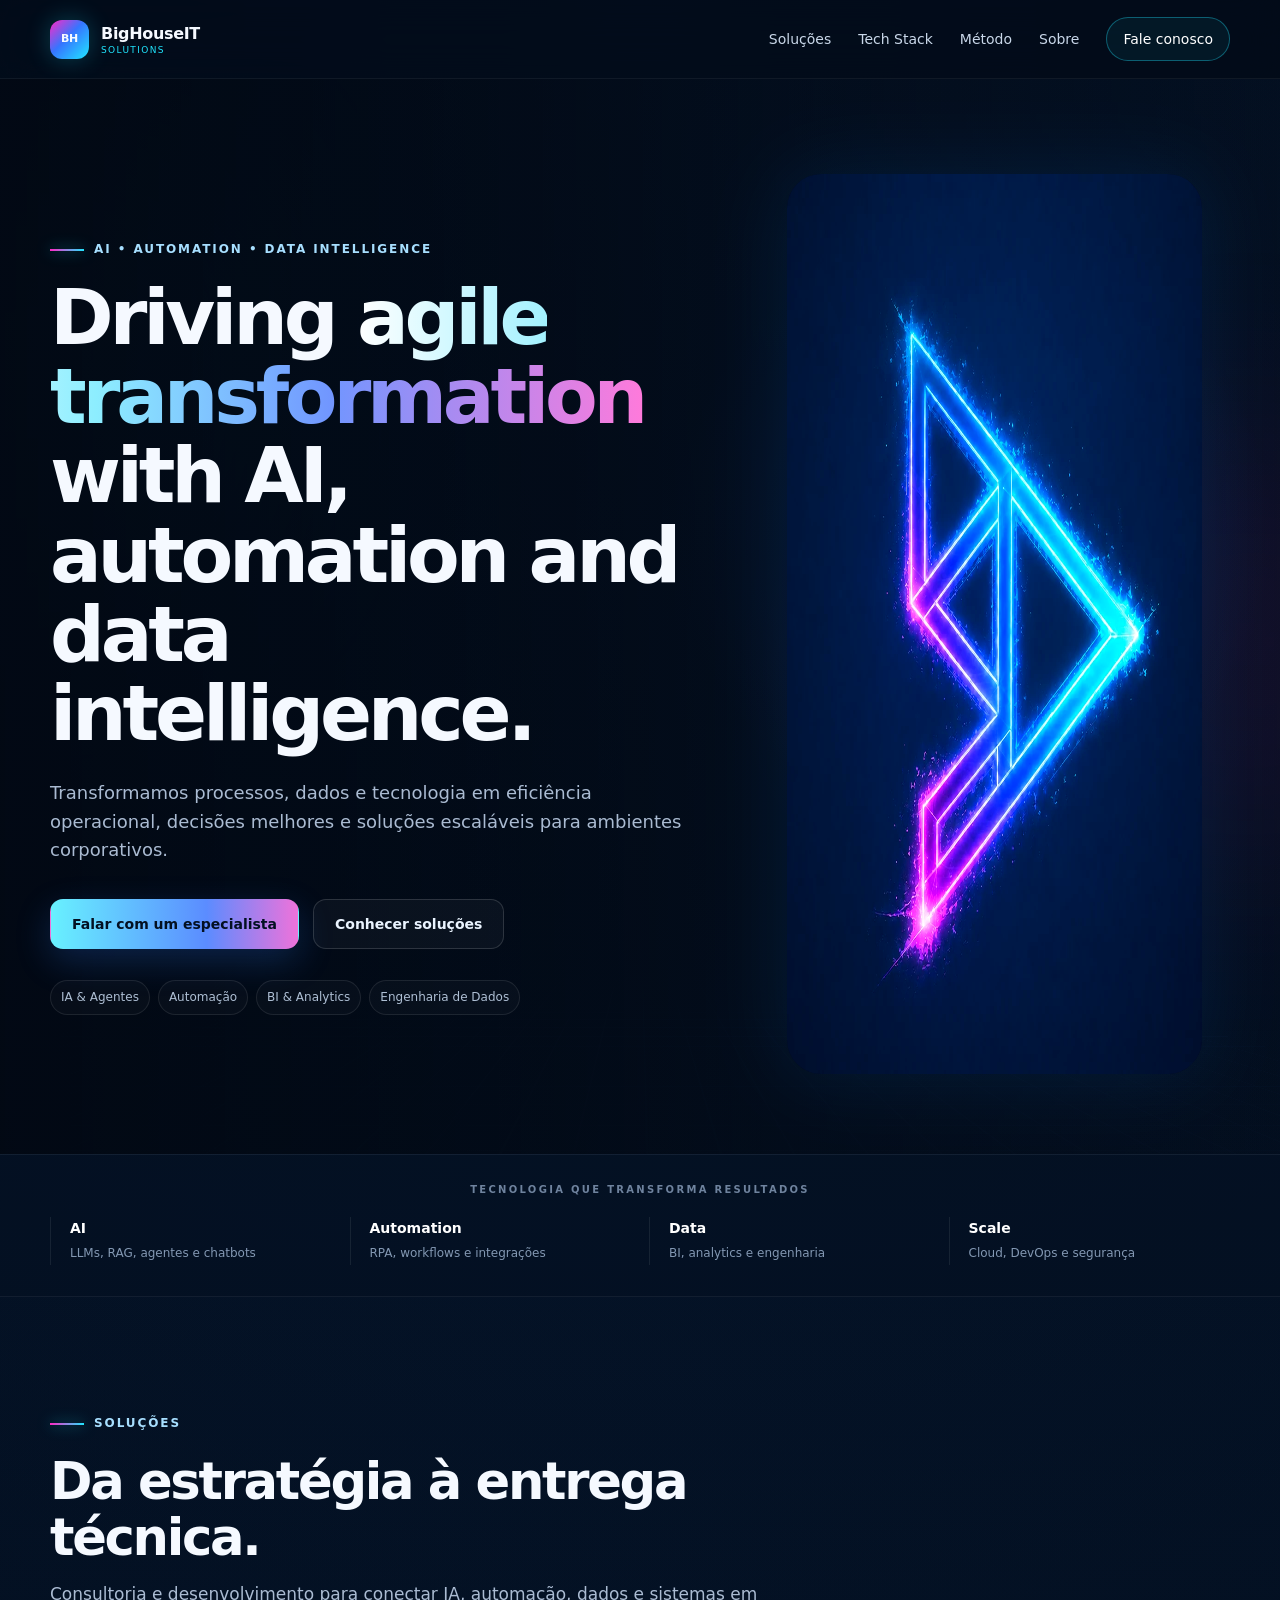
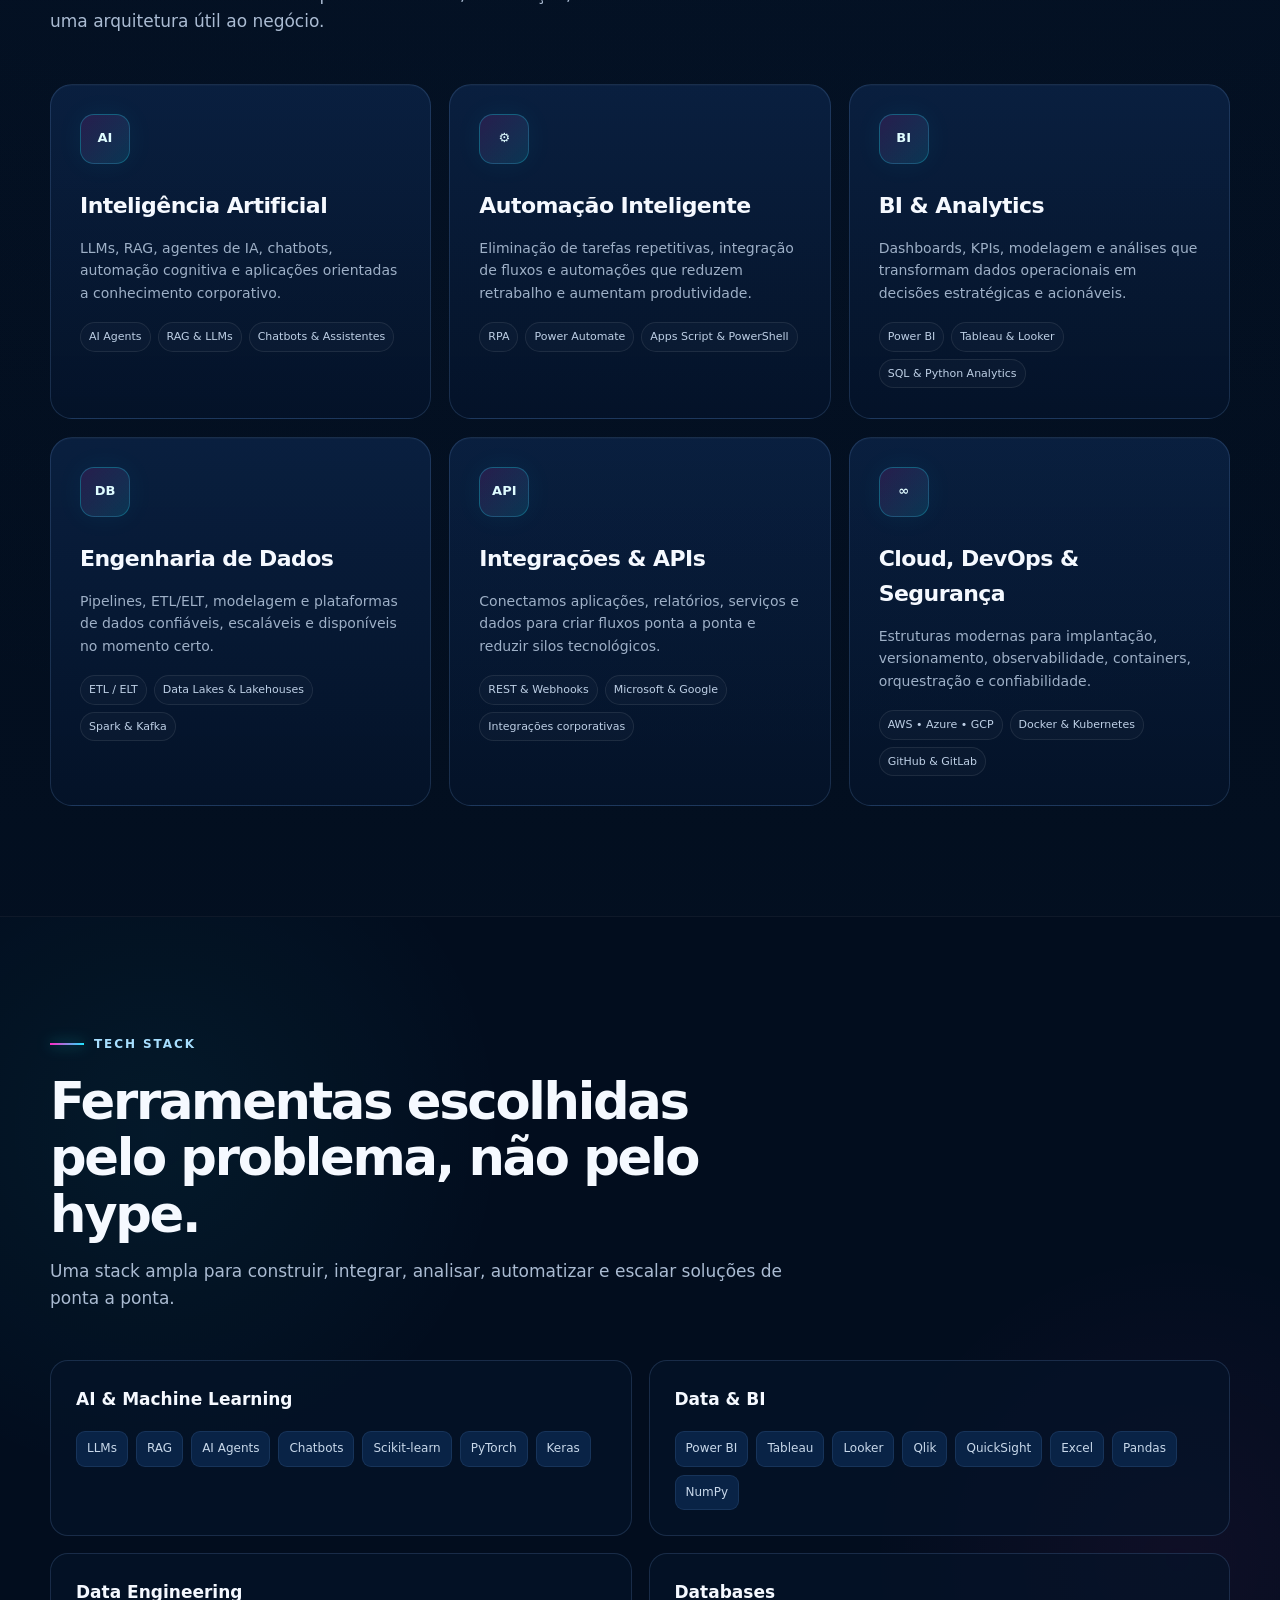
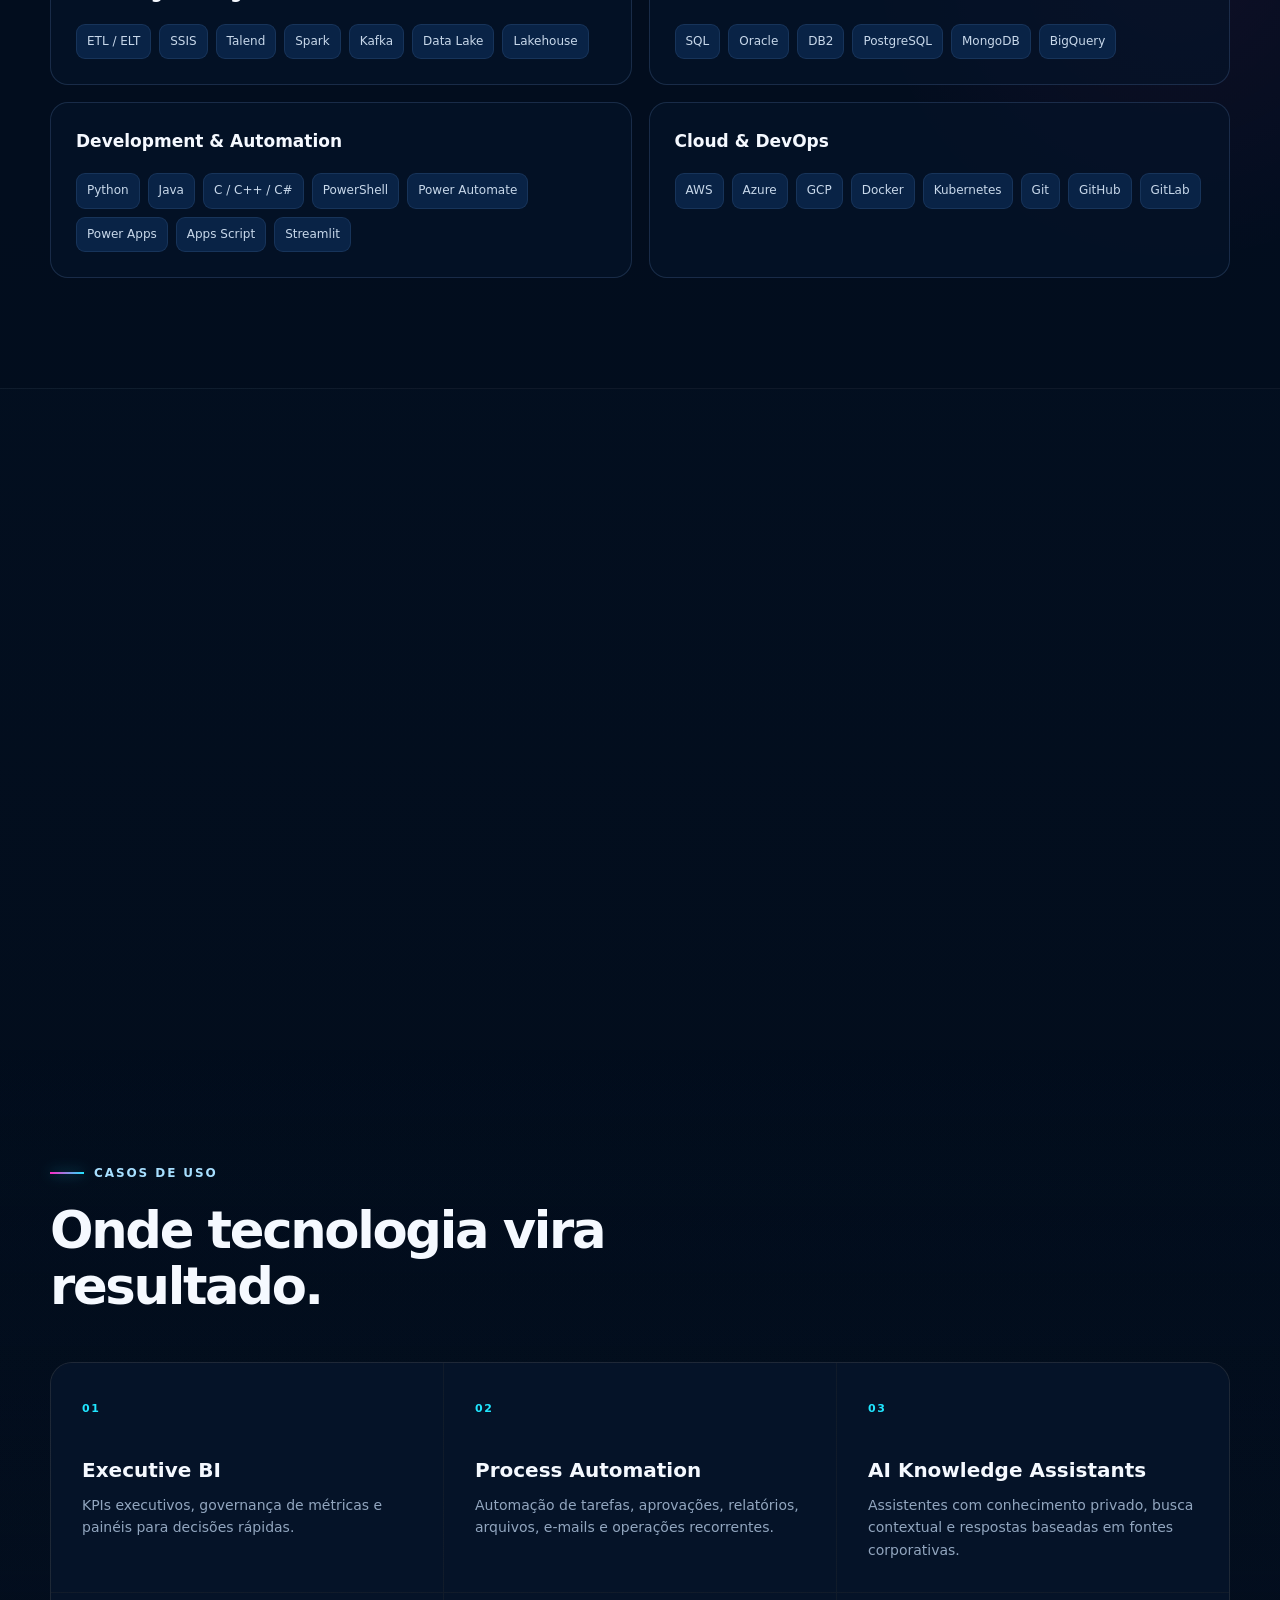
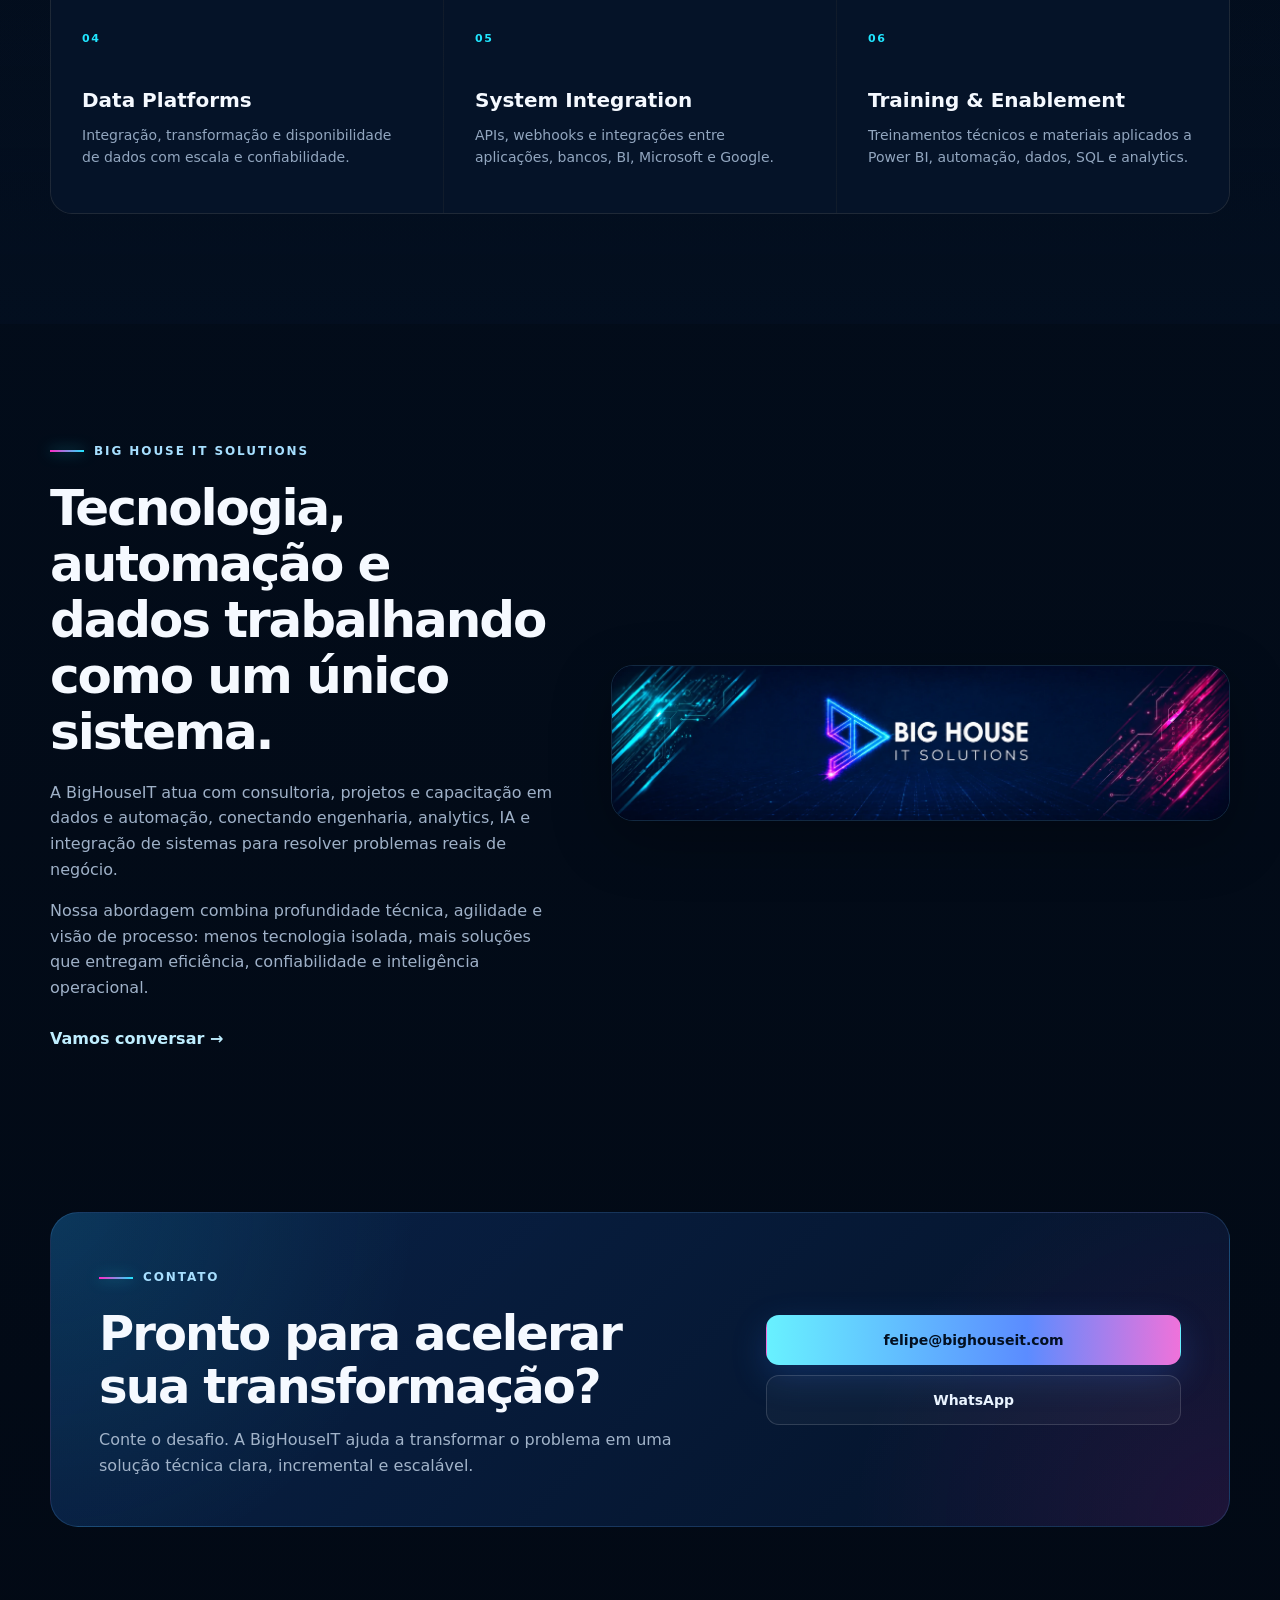
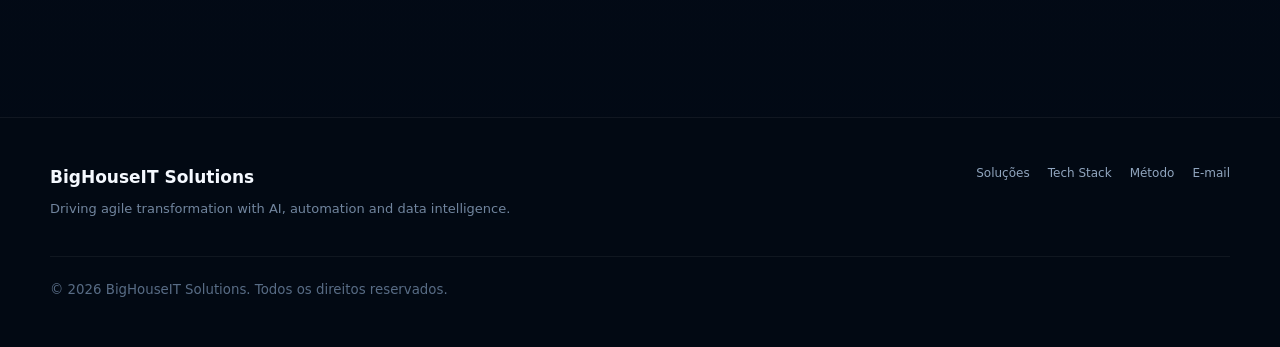
<file: index.html>
<!doctype html>
<html lang="pt-BR">
<head>
  <meta charset="utf-8">
  <meta name="viewport" content="width=device-width, initial-scale=1">
  <title>BigHouseIT Solutions | AI, Automação e Inteligência de Dados</title>
  <meta name="description" content="Driving agile transformation with AI, automation and data intelligence. Soluções em IA, automação inteligente, BI, engenharia de dados, integrações, cloud e DevOps.">
  <meta name="theme-color" content="#06162f">
  <meta name="robots" content="index,follow">
  <link rel="canonical" href="https://bighouseit.com/">
  <link rel="icon" href="assets/favicon.png" type="image/png">
  <link rel="manifest" href="site.webmanifest">

  <meta property="og:type" content="website">
  <meta property="og:title" content="BigHouseIT Solutions">
  <meta property="og:description" content="Driving agile transformation with AI, automation and data intelligence.">
  <meta property="og:url" content="https://bighouseit.com/">
  <meta property="og:image" content="https://bighouseit.com/assets/og-cover.jpg">

  <meta name="twitter:card" content="summary_large_image">
  <meta name="twitter:title" content="BigHouseIT Solutions">
  <meta name="twitter:description" content="Driving agile transformation with AI, automation and data intelligence.">
  <meta name="twitter:image" content="https://bighouseit.com/assets/og-cover.jpg">

  <link rel="stylesheet" href="styles.css">
</head>
<body>
  <div class="page-glow page-glow-a" aria-hidden="true"></div>
  <div class="page-glow page-glow-b" aria-hidden="true"></div>

  <header class="site-header" id="top">
    <div class="container nav-wrap">
      <a class="brand" href="#top" aria-label="BigHouseIT Solutions - início">
        <span class="brand-mark">BH</span>
        <span>
          <strong>BigHouseIT</strong>
          <small>Solutions</small>
        </span>
      </a>

      <button class="menu-toggle" aria-label="Abrir menu" aria-expanded="false" aria-controls="main-nav">
        <span></span><span></span><span></span>
      </button>

      <nav id="main-nav" class="main-nav" aria-label="Navegação principal">
        <a href="#solucoes">Soluções</a>
        <a href="#stack">Tech Stack</a>
        <a href="#metodo">Método</a>
        <a href="#sobre">Sobre</a>
        <a href="#contato" class="nav-cta">Fale conosco</a>
      </nav>
    </div>
  </header>

  <main>
    <section class="hero">
      <div class="hero-grid"></div>
      <div class="container hero-content">
        <div class="hero-copy reveal">
          <div class="eyebrow">AI • AUTOMATION • DATA INTELLIGENCE</div>
          <h1>Driving <span class="gradient-text">agile transformation</span> with AI, automation and data intelligence.</h1>
          <p>
            Transformamos processos, dados e tecnologia em eficiência operacional,
            decisões melhores e soluções escaláveis para ambientes corporativos.
          </p>
          <div class="hero-actions">
            <a class="btn btn-primary" href="mailto:felipe@bighouseit.com?subject=Contato%20pelo%20site%20BigHouseIT">Falar com um especialista</a>
            <a class="btn btn-ghost" href="#solucoes">Conhecer soluções</a>
          </div>
          <div class="hero-pills" aria-label="Áreas de atuação">
            <span>IA & Agentes</span>
            <span>Automação</span>
            <span>BI & Analytics</span>
            <span>Engenharia de Dados</span>
          </div>
        </div>

        <div class="hero-visual reveal">
          <div class="logo-orbit">
            <span class="orbit orbit-a"></span>
            <span class="orbit orbit-b"></span>
            <img src="assets/logo-neon.webp" alt="Símbolo neon da BigHouseIT Solutions" width="900" height="900">
          </div>
        </div>
      </div>
    </section>

    <section class="proof-strip">
      <div class="container">
        <p class="proof-label">TECNOLOGIA QUE TRANSFORMA RESULTADOS</p>
        <div class="proof-grid">
          <div><strong>AI</strong><span>LLMs, RAG, agentes e chatbots</span></div>
          <div><strong>Automation</strong><span>RPA, workflows e integrações</span></div>
          <div><strong>Data</strong><span>BI, analytics e engenharia</span></div>
          <div><strong>Scale</strong><span>Cloud, DevOps e segurança</span></div>
        </div>
      </div>
    </section>

    <section class="section" id="solucoes">
      <div class="container">
        <div class="section-heading reveal">
          <div class="eyebrow">SOLUÇÕES</div>
          <h2>Da estratégia à entrega técnica.</h2>
          <p>Consultoria e desenvolvimento para conectar IA, automação, dados e sistemas em uma arquitetura útil ao negócio.</p>
        </div>

        <div class="cards services-grid">
          <article class="card reveal">
            <div class="icon-box">AI</div>
            <h3>Inteligência Artificial</h3>
            <p>LLMs, RAG, agentes de IA, chatbots, automação cognitiva e aplicações orientadas a conhecimento corporativo.</p>
            <ul><li>AI Agents</li><li>RAG & LLMs</li><li>Chatbots & Assistentes</li></ul>
          </article>

          <article class="card reveal">
            <div class="icon-box">⚙</div>
            <h3>Automação Inteligente</h3>
            <p>Eliminação de tarefas repetitivas, integração de fluxos e automações que reduzem retrabalho e aumentam produtividade.</p>
            <ul><li>RPA</li><li>Power Automate</li><li>Apps Script & PowerShell</li></ul>
          </article>

          <article class="card reveal">
            <div class="icon-box">BI</div>
            <h3>BI & Analytics</h3>
            <p>Dashboards, KPIs, modelagem e análises que transformam dados operacionais em decisões estratégicas e acionáveis.</p>
            <ul><li>Power BI</li><li>Tableau & Looker</li><li>SQL & Python Analytics</li></ul>
          </article>

          <article class="card reveal">
            <div class="icon-box">DB</div>
            <h3>Engenharia de Dados</h3>
            <p>Pipelines, ETL/ELT, modelagem e plataformas de dados confiáveis, escaláveis e disponíveis no momento certo.</p>
            <ul><li>ETL / ELT</li><li>Data Lakes & Lakehouses</li><li>Spark & Kafka</li></ul>
          </article>

          <article class="card reveal">
            <div class="icon-box">API</div>
            <h3>Integrações & APIs</h3>
            <p>Conectamos aplicações, relatórios, serviços e dados para criar fluxos ponta a ponta e reduzir silos tecnológicos.</p>
            <ul><li>REST & Webhooks</li><li>Microsoft & Google</li><li>Integrações corporativas</li></ul>
          </article>

          <article class="card reveal">
            <div class="icon-box">∞</div>
            <h3>Cloud, DevOps & Segurança</h3>
            <p>Estruturas modernas para implantação, versionamento, observabilidade, containers, orquestração e confiabilidade.</p>
            <ul><li>AWS • Azure • GCP</li><li>Docker & Kubernetes</li><li>GitHub & GitLab</li></ul>
          </article>
        </div>
      </div>
    </section>

    <section class="section alt-section" id="stack">
      <div class="container">
        <div class="section-heading reveal">
          <div class="eyebrow">TECH STACK</div>
          <h2>Ferramentas escolhidas pelo problema, não pelo hype.</h2>
          <p>Uma stack ampla para construir, integrar, analisar, automatizar e escalar soluções de ponta a ponta.</p>
        </div>

        <div class="stack-grid">
          <div class="stack-card reveal">
            <h3>AI & Machine Learning</h3>
            <div class="tags">
              <span>LLMs</span><span>RAG</span><span>AI Agents</span><span>Chatbots</span>
              <span>Scikit-learn</span><span>PyTorch</span><span>Keras</span>
            </div>
          </div>
          <div class="stack-card reveal">
            <h3>Data & BI</h3>
            <div class="tags">
              <span>Power BI</span><span>Tableau</span><span>Looker</span><span>Qlik</span>
              <span>QuickSight</span><span>Excel</span><span>Pandas</span><span>NumPy</span>
            </div>
          </div>
          <div class="stack-card reveal">
            <h3>Data Engineering</h3>
            <div class="tags">
              <span>ETL / ELT</span><span>SSIS</span><span>Talend</span><span>Spark</span>
              <span>Kafka</span><span>Data Lake</span><span>Lakehouse</span>
            </div>
          </div>
          <div class="stack-card reveal">
            <h3>Databases</h3>
            <div class="tags">
              <span>SQL</span><span>Oracle</span><span>DB2</span><span>PostgreSQL</span>
              <span>MongoDB</span><span>BigQuery</span>
            </div>
          </div>
          <div class="stack-card reveal">
            <h3>Development & Automation</h3>
            <div class="tags">
              <span>Python</span><span>Java</span><span>C / C++ / C#</span><span>PowerShell</span>
              <span>Power Automate</span><span>Power Apps</span><span>Apps Script</span><span>Streamlit</span>
            </div>
          </div>
          <div class="stack-card reveal">
            <h3>Cloud & DevOps</h3>
            <div class="tags">
              <span>AWS</span><span>Azure</span><span>GCP</span><span>Docker</span>
              <span>Kubernetes</span><span>Git</span><span>GitHub</span><span>GitLab</span>
            </div>
          </div>
        </div>
      </div>
    </section>

    <section class="section" id="metodo">
      <div class="container">
        <div class="section-heading reveal">
          <div class="eyebrow">AGILE DELIVERY</div>
          <h2>Velocidade com direção.</h2>
          <p>Entregas incrementais, validação rápida e evolução contínua para reduzir risco e gerar valor desde as primeiras etapas.</p>
        </div>

        <div class="timeline">
          <div class="step reveal"><span>01</span><h3>Discover</h3><p>Entendimento do processo, dor, dados, sistemas e métricas de sucesso.</p></div>
          <div class="step reveal"><span>02</span><h3>Design</h3><p>Arquitetura, backlog, priorização e desenho da solução com foco em impacto.</p></div>
          <div class="step reveal"><span>03</span><h3>Build</h3><p>Implementação iterativa com entregas demonstráveis, integração e qualidade técnica.</p></div>
          <div class="step reveal"><span>04</span><h3>Scale</h3><p>Automação, observabilidade, documentação, treinamento e evolução contínua.</p></div>
        </div>
      </div>
    </section>

    <section class="section cases">
      <div class="container">
        <div class="section-heading reveal">
          <div class="eyebrow">CASOS DE USO</div>
          <h2>Onde tecnologia vira resultado.</h2>
        </div>

        <div class="case-grid">
          <article class="case reveal"><strong>01</strong><h3>Executive BI</h3><p>KPIs executivos, governança de métricas e painéis para decisões rápidas.</p></article>
          <article class="case reveal"><strong>02</strong><h3>Process Automation</h3><p>Automação de tarefas, aprovações, relatórios, arquivos, e-mails e operações recorrentes.</p></article>
          <article class="case reveal"><strong>03</strong><h3>AI Knowledge Assistants</h3><p>Assistentes com conhecimento privado, busca contextual e respostas baseadas em fontes corporativas.</p></article>
          <article class="case reveal"><strong>04</strong><h3>Data Platforms</h3><p>Integração, transformação e disponibilidade de dados com escala e confiabilidade.</p></article>
          <article class="case reveal"><strong>05</strong><h3>System Integration</h3><p>APIs, webhooks e integrações entre aplicações, bancos, BI, Microsoft e Google.</p></article>
          <article class="case reveal"><strong>06</strong><h3>Training & Enablement</h3><p>Treinamentos técnicos e materiais aplicados a Power BI, automação, dados, SQL e analytics.</p></article>
        </div>
      </div>
    </section>

    <section class="section brand-section" id="sobre">
      <div class="container brand-layout">
        <div class="brand-copy reveal">
          <div class="eyebrow">BIG HOUSE IT SOLUTIONS</div>
          <h2>Tecnologia, automação e dados trabalhando como um único sistema.</h2>
          <p>
            A BigHouseIT atua com consultoria, projetos e capacitação em dados e automação,
            conectando engenharia, analytics, IA e integração de sistemas para resolver problemas reais de negócio.
          </p>
          <p>
            Nossa abordagem combina profundidade técnica, agilidade e visão de processo:
            menos tecnologia isolada, mais soluções que entregam eficiência, confiabilidade e inteligência operacional.
          </p>
          <a class="text-link" href="#contato">Vamos conversar →</a>
        </div>
        <div class="brand-banner reveal">
          <img src="assets/banner-linkedin.webp" alt="Banner institucional Big House IT Solutions" loading="lazy">
        </div>
      </div>
    </section>

    <section class="section contact-section" id="contato">
      <div class="container contact-box reveal">
        <div>
          <div class="eyebrow">CONTATO</div>
          <h2>Pronto para acelerar sua transformação?</h2>
          <p>Conte o desafio. A BigHouseIT ajuda a transformar o problema em uma solução técnica clara, incremental e escalável.</p>
        </div>
        <div class="contact-actions">
          <a class="btn btn-primary" href="mailto:felipe@bighouseit.com?subject=Projeto%20BigHouseIT">felipe@bighouseit.com</a>
          <a class="btn btn-ghost" href="https://wa.me/5531936185764?text=Olá%2C%20vim%20pelo%20site%20da%20BigHouseIT%20e%20gostaria%20de%20conversar%20sobre%20um%20projeto." target="_blank" rel="noopener">WhatsApp</a>
        </div>
      </div>
    </section>
  </main>

  <footer class="site-footer">
    <div class="container footer-grid">
      <div>
        <strong>BigHouseIT Solutions</strong>
        <p>Driving agile transformation with AI, automation and data intelligence.</p>
      </div>
      <div class="footer-links">
        <a href="#solucoes">Soluções</a>
        <a href="#stack">Tech Stack</a>
        <a href="#metodo">Método</a>
        <a href="mailto:felipe@bighouseit.com">E-mail</a>
      </div>
      <small>© <span id="year"></span> BigHouseIT Solutions. Todos os direitos reservados.</small>
    </div>
  </footer>

  <script src="script.js"></script>
</body>
</html>
</file>
<file: styles.css>
:root {
  --bg: #020b18;
  --bg-2: #06162f;
  --panel: rgba(7, 28, 58, 0.72);
  --panel-strong: #071b38;
  --text: #f5f9ff;
  --muted: #aabbd2;
  --line: rgba(135, 188, 255, 0.16);
  --cyan: #20e6ff;
  --blue: #3675ff;
  --violet: #7b4dff;
  --magenta: #ff28c6;
  --max: 1180px;
  --radius: 22px;
  --shadow: 0 18px 60px rgba(0, 0, 0, .28);
}

* { box-sizing: border-box; }
html { scroll-behavior: smooth; }
body {
  margin: 0;
  color: var(--text);
  background:
    radial-gradient(circle at 50% 0%, rgba(19, 73, 143, .22), transparent 35%),
    linear-gradient(180deg, #020914 0%, #031022 42%, #020914 100%);
  font-family: Inter, ui-sans-serif, system-ui, -apple-system, BlinkMacSystemFont, "Segoe UI", sans-serif;
  line-height: 1.6;
  overflow-x: hidden;
}

a { color: inherit; }
img { max-width: 100%; display: block; }
.container { width: min(var(--max), calc(100% - 40px)); margin: 0 auto; }

.page-glow {
  position: fixed;
  width: 420px;
  height: 420px;
  filter: blur(110px);
  opacity: .09;
  pointer-events: none;
  z-index: -1;
}
.page-glow-a { top: 18%; left: -180px; background: var(--cyan); }
.page-glow-b { top: 48%; right: -180px; background: var(--magenta); }

.site-header {
  position: sticky;
  top: 0;
  z-index: 50;
  background: rgba(2, 9, 20, .72);
  backdrop-filter: blur(18px);
  border-bottom: 1px solid rgba(255,255,255,.055);
}
.nav-wrap { height: 78px; display: flex; align-items: center; justify-content: space-between; gap: 24px; }
.brand { display: flex; align-items: center; gap: 12px; text-decoration: none; }
.brand-mark {
  width: 39px; height: 39px; border-radius: 12px;
  display: grid; place-items: center;
  font-size: 11px; font-weight: 900; letter-spacing: -.03em;
  background: linear-gradient(135deg, var(--magenta), var(--blue) 45%, var(--cyan));
  box-shadow: 0 0 25px rgba(32, 230, 255, .24);
}
.brand strong { display: block; font-size: 16px; letter-spacing: -.02em; }
.brand small { color: var(--cyan); display: block; margin-top: -3px; letter-spacing: .15em; text-transform: uppercase; font-size: 9px; }

.main-nav { display: flex; align-items: center; gap: 27px; }
.main-nav a { text-decoration: none; color: #c9d7e9; font-size: 14px; transition: .2s ease; }
.main-nav a:hover { color: #fff; }
.main-nav .nav-cta {
  padding: 10px 16px;
  border: 1px solid rgba(32,230,255,.35);
  border-radius: 999px;
  color: #fff;
  background: rgba(32,230,255,.06);
}
.menu-toggle { display: none; background: transparent; border: 0; padding: 8px; }
.menu-toggle span { display: block; width: 24px; height: 2px; margin: 5px 0; background: #fff; }

.hero {
  min-height: 760px;
  display: grid;
  align-items: center;
  position: relative;
  overflow: hidden;
  border-bottom: 1px solid rgba(255,255,255,.06);
}
.hero::before {
  content: "";
  position: absolute;
  inset: 0;
  background:
    linear-gradient(90deg, rgba(2,9,20,.98) 0%, rgba(2,9,20,.76) 48%, rgba(2,9,20,.35) 100%),
    radial-gradient(circle at 76% 42%, rgba(40,95,255,.22), transparent 26%),
    radial-gradient(circle at 74% 56%, rgba(255,40,198,.1), transparent 19%);
  z-index: -1;
}
.hero-grid {
  position: absolute; inset: 0; z-index: -2; opacity: .3;
  background-image:
    linear-gradient(rgba(54,117,255,.11) 1px, transparent 1px),
    linear-gradient(90deg, rgba(54,117,255,.11) 1px, transparent 1px);
  background-size: 46px 46px;
  mask-image: linear-gradient(to bottom, transparent 2%, black 38%, transparent 100%);
  transform: perspective(650px) rotateX(67deg) scale(1.6) translateY(31%);
  transform-origin: center bottom;
}
.hero-content { display: grid; grid-template-columns: 1.15fr .85fr; align-items: center; gap: 70px; padding: 95px 0 80px; }
.eyebrow {
  display: inline-flex;
  align-items: center;
  gap: 10px;
  font-size: 12px;
  font-weight: 800;
  letter-spacing: .16em;
  color: #a7dfff;
  margin-bottom: 19px;
}
.eyebrow::before {
  content: "";
  width: 34px; height: 2px;
  background: linear-gradient(90deg, var(--magenta), var(--cyan));
  box-shadow: 0 0 14px rgba(32,230,255,.6);
}
.hero h1 {
  margin: 0;
  max-width: 790px;
  font-size: clamp(46px, 6vw, 78px);
  line-height: 1.03;
  letter-spacing: -.055em;
}
.gradient-text {
  color: transparent;
  background: linear-gradient(90deg, #ffffff 0%, #8deeff 30%, #7196ff 60%, #ff7adb 100%);
  -webkit-background-clip: text;
  background-clip: text;
}
.hero-copy > p { max-width: 700px; margin: 26px 0 0; color: var(--muted); font-size: 18px; }
.hero-actions { display: flex; flex-wrap: wrap; gap: 14px; margin-top: 34px; }
.btn {
  display: inline-flex; align-items: center; justify-content: center;
  min-height: 50px; padding: 0 21px; border-radius: 13px;
  text-decoration: none; font-weight: 800; font-size: 14px;
  border: 1px solid transparent; transition: transform .2s ease, border-color .2s ease, background .2s ease;
}
.btn:hover { transform: translateY(-2px); }
.btn-primary {
  color: #031022;
  background: linear-gradient(90deg, #68f1ff, #5b8cff 63%, #ef72da);
  box-shadow: 0 12px 35px rgba(50,129,255,.22);
}
.btn-ghost { color: #eaf4ff; border-color: rgba(255,255,255,.14); background: rgba(255,255,255,.035); }
.btn-ghost:hover { border-color: rgba(32,230,255,.42); background: rgba(32,230,255,.055); }

.hero-pills { display: flex; flex-wrap: wrap; gap: 8px; margin-top: 31px; }
.hero-pills span {
  padding: 7px 10px;
  border-radius: 999px;
  color: #aebfd4;
  font-size: 12px;
  border: 1px solid rgba(255,255,255,.09);
  background: rgba(255,255,255,.025);
}
.hero-visual { display: grid; place-items: center; }
.logo-orbit { position: relative; width: min(480px, 100%); aspect-ratio: 1; display: grid; place-items: center; }
.logo-orbit img {
  width: 88%;
  border-radius: 34px;
  filter: saturate(1.08) contrast(1.03);
  box-shadow: 0 0 80px rgba(0, 126, 255, .13);
}
.orbit { position: absolute; inset: 7%; border-radius: 50%; border: 1px solid rgba(32,230,255,.12); }
.orbit-a { animation: spin 22s linear infinite; }
.orbit-b { inset: 16%; border-color: rgba(255,40,198,.13); animation: spin 16s linear reverse infinite; }
.orbit::after {
  content:""; position: absolute; width: 8px; height: 8px; border-radius: 50%;
  top: 17%; right: 7%; background: var(--cyan); box-shadow: 0 0 16px var(--cyan);
}
.orbit-b::after { background: var(--magenta); box-shadow: 0 0 16px var(--magenta); }
@keyframes spin { to { transform: rotate(360deg); } }

.proof-strip { padding: 27px 0 31px; border-bottom: 1px solid rgba(255,255,255,.06); background: rgba(4,16,34,.58); }
.proof-label { margin: 0 0 19px; text-align: center; color: #6f839e; font-size: 10px; letter-spacing: .23em; font-weight: 800; }
.proof-grid { display: grid; grid-template-columns: repeat(4, 1fr); gap: 18px; }
.proof-grid div { border-left: 1px solid rgba(255,255,255,.08); padding-left: 19px; }
.proof-grid strong { display: block; font-size: 14px; color: #fff; }
.proof-grid span { color: #8398b3; font-size: 12px; }

.section { padding: 110px 0; position: relative; }
.alt-section {
  background:
    radial-gradient(circle at 12% 20%, rgba(32,230,255,.055), transparent 25%),
    radial-gradient(circle at 92% 60%, rgba(255,40,198,.05), transparent 23%),
    rgba(3, 14, 30, .78);
  border-top: 1px solid rgba(255,255,255,.05);
  border-bottom: 1px solid rgba(255,255,255,.05);
}
.section-heading { max-width: 740px; margin-bottom: 48px; }
.section-heading h2 { margin: 0 0 16px; font-size: clamp(36px, 4vw, 54px); line-height: 1.1; letter-spacing: -.045em; }
.section-heading p { margin: 0; color: var(--muted); font-size: 17px; }

.cards { display: grid; }
.services-grid { grid-template-columns: repeat(3, 1fr); gap: 18px; }
.card {
  min-height: 335px;
  padding: 29px;
  border-radius: var(--radius);
  background: linear-gradient(180deg, rgba(12,37,74,.73), rgba(5,20,43,.76));
  border: 1px solid var(--line);
  box-shadow: inset 0 1px 0 rgba(255,255,255,.025);
  transition: transform .25s ease, border-color .25s ease, box-shadow .25s ease;
}
.card:hover { transform: translateY(-5px); border-color: rgba(32,230,255,.28); box-shadow: var(--shadow); }
.icon-box {
  width: 50px; height: 50px; display: grid; place-items: center;
  border-radius: 14px;
  color: #dffcff; font-weight: 900; font-size: 13px;
  border: 1px solid rgba(32,230,255,.25);
  background: linear-gradient(135deg, rgba(255,40,198,.12), rgba(32,230,255,.13));
  box-shadow: 0 0 28px rgba(32,230,255,.06);
}
.card h3 { margin: 24px 0 11px; font-size: 22px; letter-spacing: -.025em; }
.card p { color: #9eb0c7; font-size: 14px; margin-bottom: 18px; }
.card ul { padding: 0; margin: 0; list-style: none; display: flex; flex-wrap: wrap; gap: 7px; }
.card li { font-size: 11px; color: #bed0e6; border: 1px solid rgba(255,255,255,.08); border-radius: 999px; padding: 5px 8px; background: rgba(255,255,255,.025); }

.stack-grid { display: grid; grid-template-columns: repeat(2, 1fr); gap: 17px; }
.stack-card { padding: 25px; border-radius: 18px; background: rgba(5,20,42,.65); border: 1px solid var(--line); }
.stack-card h3 { margin: 0 0 18px; font-size: 17px; }
.tags { display: flex; flex-wrap: wrap; gap: 8px; }
.tags span {
  font-size: 12px; color: #c8d8ea; padding: 7px 10px; border-radius: 9px;
  background: rgba(11,39,77,.85); border: 1px solid rgba(135,188,255,.11);
}

.timeline { display: grid; grid-template-columns: repeat(4, 1fr); gap: 16px; }
.step { position: relative; padding: 28px 24px 30px; border-top: 2px solid rgba(54,117,255,.45); background: linear-gradient(180deg, rgba(8,27,57,.35), transparent); }
.step::before { content:""; position:absolute; top:-5px; left:0; width:8px; height:8px; border-radius:50%; background:var(--cyan); box-shadow:0 0 16px var(--cyan); }
.step span { color: #7797bd; font-size: 12px; letter-spacing: .14em; font-weight: 800; }
.step h3 { margin: 18px 0 8px; font-size: 24px; }
.step p { color: #92a6bf; margin: 0; font-size: 14px; }

.cases { background: linear-gradient(180deg, transparent, rgba(5,19,39,.42)); }
.case-grid { display: grid; grid-template-columns: repeat(3,1fr); gap: 1px; background: rgba(255,255,255,.06); border: 1px solid rgba(255,255,255,.06); border-radius: 22px; overflow: hidden; }
.case { padding: 31px; background: #051328; min-height: 220px; }
.case strong { color: var(--cyan); font-size: 11px; letter-spacing: .15em; }
.case h3 { margin: 34px 0 8px; font-size: 20px; }
.case p { color: #92a6bf; margin: 0; font-size: 14px; }

.brand-section { overflow: hidden; }
.brand-layout { display: grid; grid-template-columns: .9fr 1.1fr; align-items: center; gap: 55px; }
.brand-copy h2 { margin: 0 0 20px; font-size: clamp(34px, 4vw, 50px); line-height: 1.12; letter-spacing: -.042em; }
.brand-copy p { color: #9fb1c8; }
.text-link { display: inline-block; margin-top: 10px; text-decoration: none; color: #bfeeff; font-weight: 800; }
.brand-banner img { border-radius: 22px; border: 1px solid rgba(97,177,255,.18); box-shadow: var(--shadow); }

.contact-section { padding-top: 50px; }
.contact-box {
  padding: 48px;
  display: grid; grid-template-columns: 1.2fr .8fr; align-items: center; gap: 45px;
  border-radius: 28px;
  background:
    radial-gradient(circle at 0% 0%, rgba(32,230,255,.11), transparent 30%),
    radial-gradient(circle at 100% 100%, rgba(255,40,198,.1), transparent 31%),
    linear-gradient(135deg, rgba(10,37,77,.9), rgba(4,19,41,.94));
  border: 1px solid rgba(103,177,255,.18);
}
.contact-box h2 { font-size: clamp(32px, 4vw, 48px); margin: 0 0 13px; letter-spacing: -.04em; line-height: 1.12; }
.contact-box p { margin: 0; color: #a1b3c9; }
.contact-actions { display: flex; flex-direction: column; gap: 10px; align-items: stretch; }

.site-footer { margin-top: 80px; border-top: 1px solid rgba(255,255,255,.06); padding: 46px 0; background: #020913; }
.footer-grid { display: grid; grid-template-columns: 1.2fr .8fr; gap: 25px; align-items: start; }
.site-footer strong { font-size: 17px; }
.site-footer p { margin: 7px 0 0; color: #71859e; font-size: 13px; }
.footer-links { display: flex; justify-content: flex-end; flex-wrap: wrap; gap: 18px; }
.footer-links a { text-decoration: none; color: #90a5be; font-size: 12px; }
.footer-grid small { grid-column: 1 / -1; color: #586c85; border-top: 1px solid rgba(255,255,255,.055); padding-top: 22px; margin-top: 12px; }

.reveal { opacity: 0; transform: translateY(18px); transition: opacity .65s ease, transform .65s ease; }
.reveal.visible { opacity: 1; transform: translateY(0); }

@media (prefers-reduced-motion: reduce) {
  * { scroll-behavior: auto !important; animation: none !important; transition: none !important; }
  .reveal { opacity: 1; transform: none; }
}

@media (max-width: 980px) {
  .menu-toggle { display: block; }
  .main-nav {
    position: absolute; top: 78px; left: 20px; right: 20px;
    display: none; flex-direction: column; align-items: stretch; gap: 0;
    padding: 12px; border-radius: 16px; background: rgba(3,15,32,.98); border: 1px solid rgba(255,255,255,.08);
  }
  .main-nav.open { display: flex; }
  .main-nav a { padding: 12px 10px; }
  .main-nav .nav-cta { border-radius: 11px; margin-top: 4px; }
  .hero { min-height: auto; }
  .hero-content { grid-template-columns: 1fr; padding-top: 85px; gap: 34px; }
  .hero-visual { order: -1; }
  .logo-orbit { width: min(420px, 80vw); }
  .services-grid { grid-template-columns: repeat(2, 1fr); }
  .timeline { grid-template-columns: repeat(2, 1fr); }
  .case-grid { grid-template-columns: repeat(2,1fr); }
  .brand-layout { grid-template-columns: 1fr; }
  .contact-box { grid-template-columns: 1fr; }
}

@media (max-width: 680px) {
  .container { width: min(100% - 28px, var(--max)); }
  .nav-wrap { height: 68px; }
  .main-nav { top: 68px; left: 14px; right: 14px; }
  .hero-content { padding: 55px 0 64px; }
  .hero h1 { font-size: clamp(40px, 12vw, 58px); }
  .hero-copy > p { font-size: 16px; }
  .hero-actions { flex-direction: column; align-items: stretch; }
  .proof-grid { grid-template-columns: repeat(2, 1fr); }
  .section { padding: 78px 0; }
  .services-grid, .stack-grid, .timeline, .case-grid { grid-template-columns: 1fr; }
  .card { min-height: auto; }
  .contact-box { padding: 31px 24px; }
  .footer-grid { grid-template-columns: 1fr; }
  .footer-links { justify-content: flex-start; }
}
</file>
